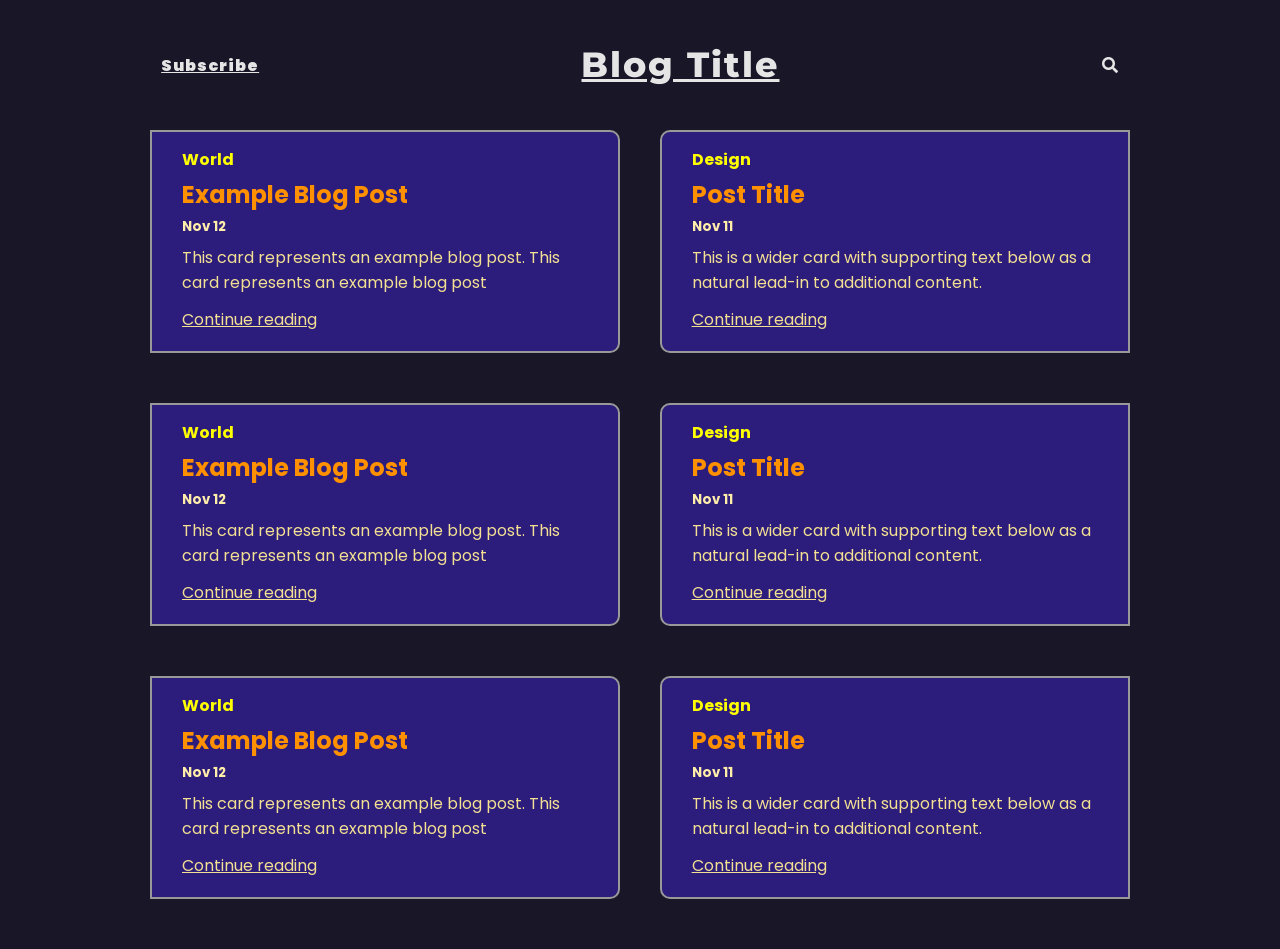
<file: index.html>
<!DOCTYPE html>
<html lang="en">
  <head>
    <meta charset="UTF-8" />
    <meta http-equiv="X-UA-Compatible" content="IE=edge" />
    <meta name="viewport" content="width=device-width, initial-scale=1.0" />
    <title>Blog Page</title>

    <!-- Link Stylesheet for CSS  -->
    <link rel="stylesheet" href="style.css" />

    <!-- Link Font Awesome  -->
    <link
      rel="stylesheet"
      href="https://pro.fontawesome.com/releases/v5.10.0/css/all.css"
    />
  </head>
  <body>
    <header>
      <p><a href="./blogPage.html">Subscribe</a></p>
      <h1>Blog Title</h1>
      <p class="search"><i class="fa fa-search" aria-hidden="true"></i></p>
    </header>

    <section class="container">
      <div class="row">
        <div class="blog left">
          <h4 class="category">World</h4>
          <h2 class="blogHeading">Example Blog Post</h2>
          <h5 class="date">Nov 12</h5>
          <p>
            This card represents an example blog post. This card represents an
            example blog post
          </p>
          <a href="./blogPage.html">Continue reading</a>
        </div>
        <div class="blog right">
          <h4 class="category">Design</h4>
          <h2 class="blogHeading">Post Title</h2>
          <h5 class="date">Nov 11</h5>
          <p>
            This is a wider card with supporting text below as a natural lead-in
            to additional content.
          </p>
          <a href="./blogPage.html">Continue reading</a>
        </div>
      </div>

      <div class="row">
        <div class="blog left">
          <h4 class="category">World</h4>
          <h2 class="blogHeading">Example Blog Post</h2>
          <h5 class="date">Nov 12</h5>
          <p>
            This card represents an example blog post. This card represents an
            example blog post
          </p>
          <a href="./blogPage.html">Continue reading</a>
        </div>
        <div class="blog right">
          <h4 class="category">Design</h4>
          <h2 class="blogHeading">Post Title</h2>
          <h5 class="date">Nov 11</h5>
          <p>
            This is a wider card with supporting text below as a natural lead-in
            to additional content.
          </p>
          <a href="./blogPage.html">Continue reading</a>
        </div>
      </div>

      <div class="row">
        <div class="blog left">
          <h4 class="category">World</h4>
          <h2 class="blogHeading">Example Blog Post</h2>
          <h5 class="date">Nov 12</h5>
          <p>
            This card represents an example blog post. This card represents an
            example blog post
          </p>
          <a href="./blogPage.html">Continue reading</a>
        </div>
        <div class="blog right">
          <h4 class="category">Design</h4>
          <h2 class="blogHeading">Post Title</h2>
          <h5 class="date">Nov 11</h5>
          <p>
            This is a wider card with supporting text below as a natural lead-in
            to additional content.
          </p>
          <a href="./blogPage.html">Continue reading</a>
        </div>
      </div>
    </section>
  </body>
</html>
</file>
<file: style.css>
@import url("https://fonts.googleapis.com/css2?family=Manrope&family=Montserrat&family=Poppins&family=Raleway&family=Roboto&display=swap");

* {
  padding: 0;
  margin: 0;
  box-sizing: border-box;
}

body {
  font-family: "Poppins", sans-serif;
  background: #191627;
}

header {
  margin-top: 50px;
  display: flex;
  justify-content: space-around;
  align-items: center;
}

header h1 {
  font-family: "Montserrat", sans-serif;
  text-decoration: underline;
  font-size: 35px;
  line-height: 30px;
  font-weight: 800;
  letter-spacing: 2px;
  color: #e6e5e5;
}

header p {
  color: #e6e5e5;
  font-size: 16px;
  letter-spacing: 1px;
  line-height: 15px;
  font-weight: 900;
  cursor: pointer;
}

header p a {
  cursor: pointer;
  color: #e6e5e5;
}

.container {
  /* border: 1px solid #999; */
  margin: 50px 150px;
  gap: 50px;
  display: flex;
  flex-direction: column;
}

.row {
  display: flex;
  justify-content: space-between;
  /* margin-bottom: 60px; */
}

.left,
.right {
  width: 48%;
}

.blog {
  border: 2px solid #999;
  padding: 15px 30px;
  background: #2c1c7c;
  color: #ffeeaa;
}

.blog a,
.blog p {
  color: #f3e093;
  margin: 8px 0;
}

.blog a {
  transition: transform 0.5s ease;
  margin: 4px 0;
  display: inline-block;
}

.blog h2 {
  margin: 5px 0;
  color: #ff9100;
}

.blog h4 {
  color: #ffff00;
}

.left {
  border-radius: 0 10px 10px 0;
}

.right {
  border-radius: 10px 0 0 10px;
}

.blog a:hover {
  transform: scale(1.1);
  border-bottom: 2px solid #ff00dd;
}
</file>
